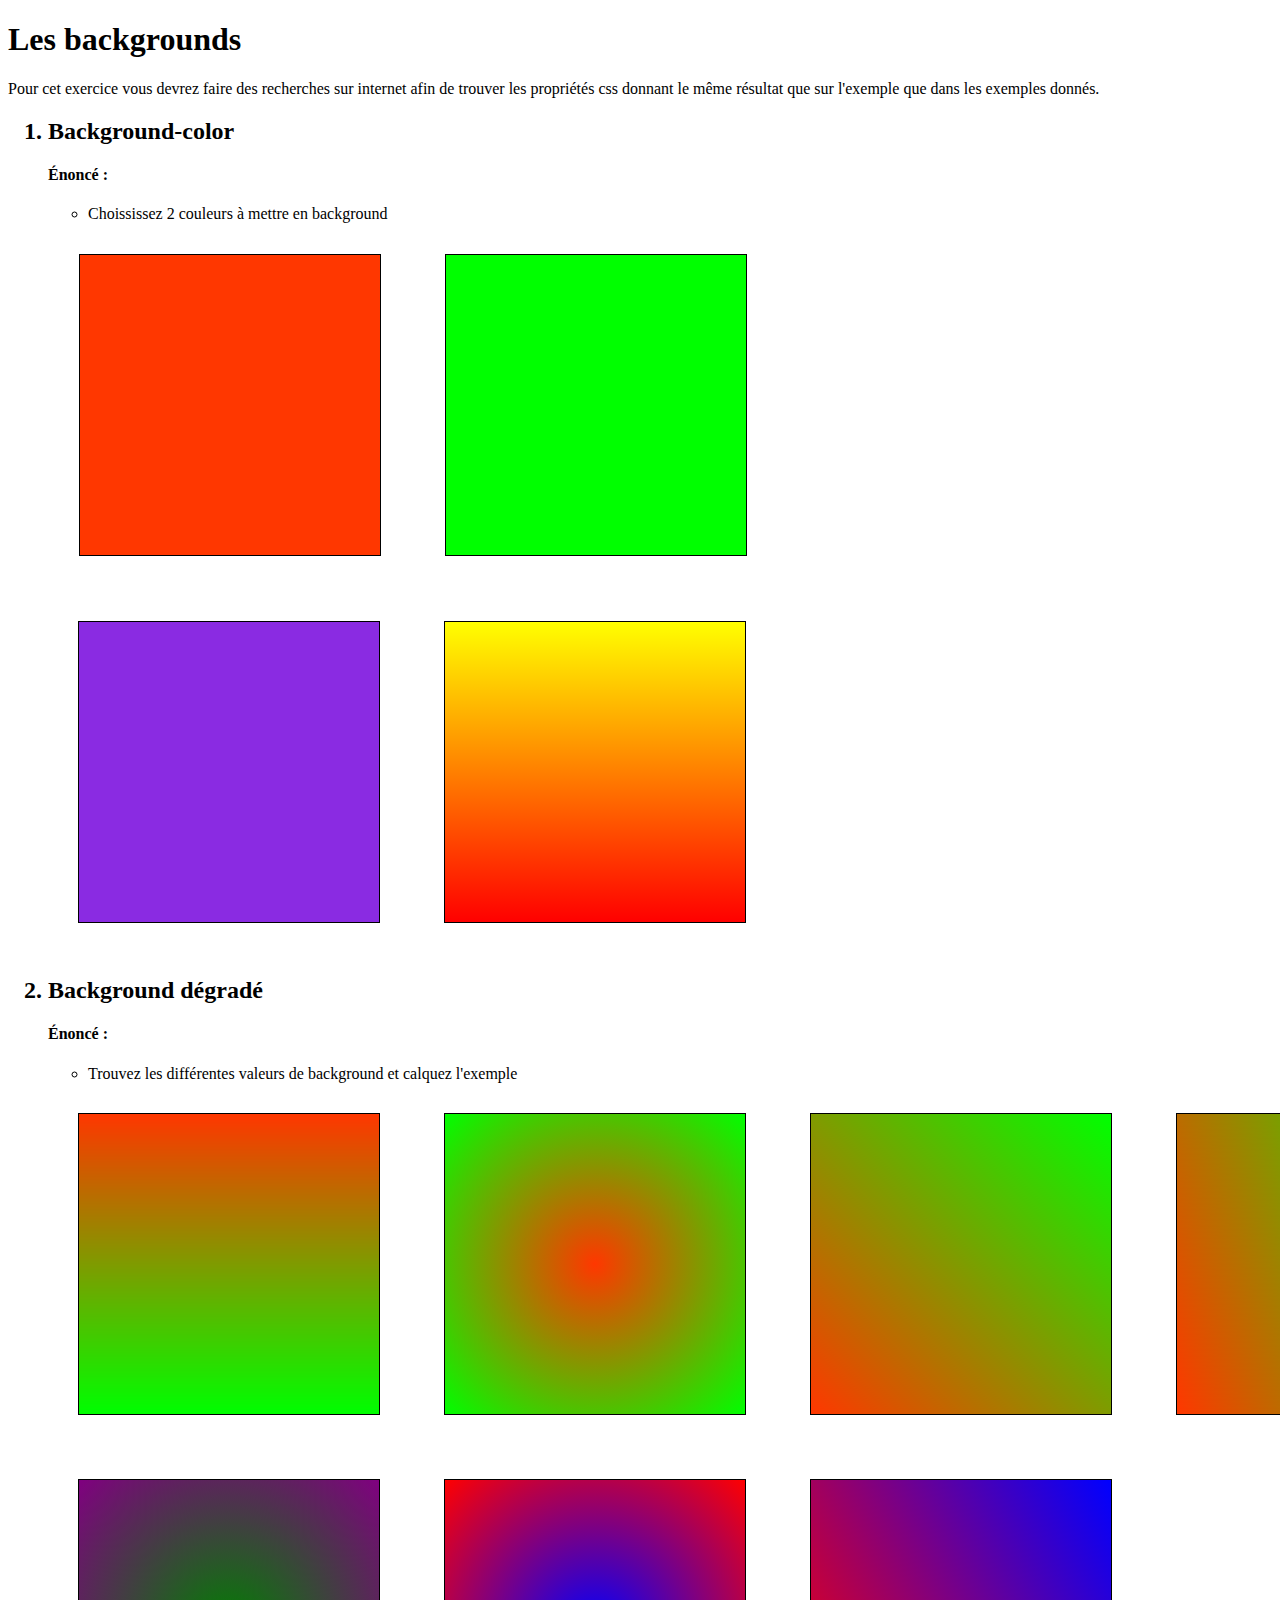
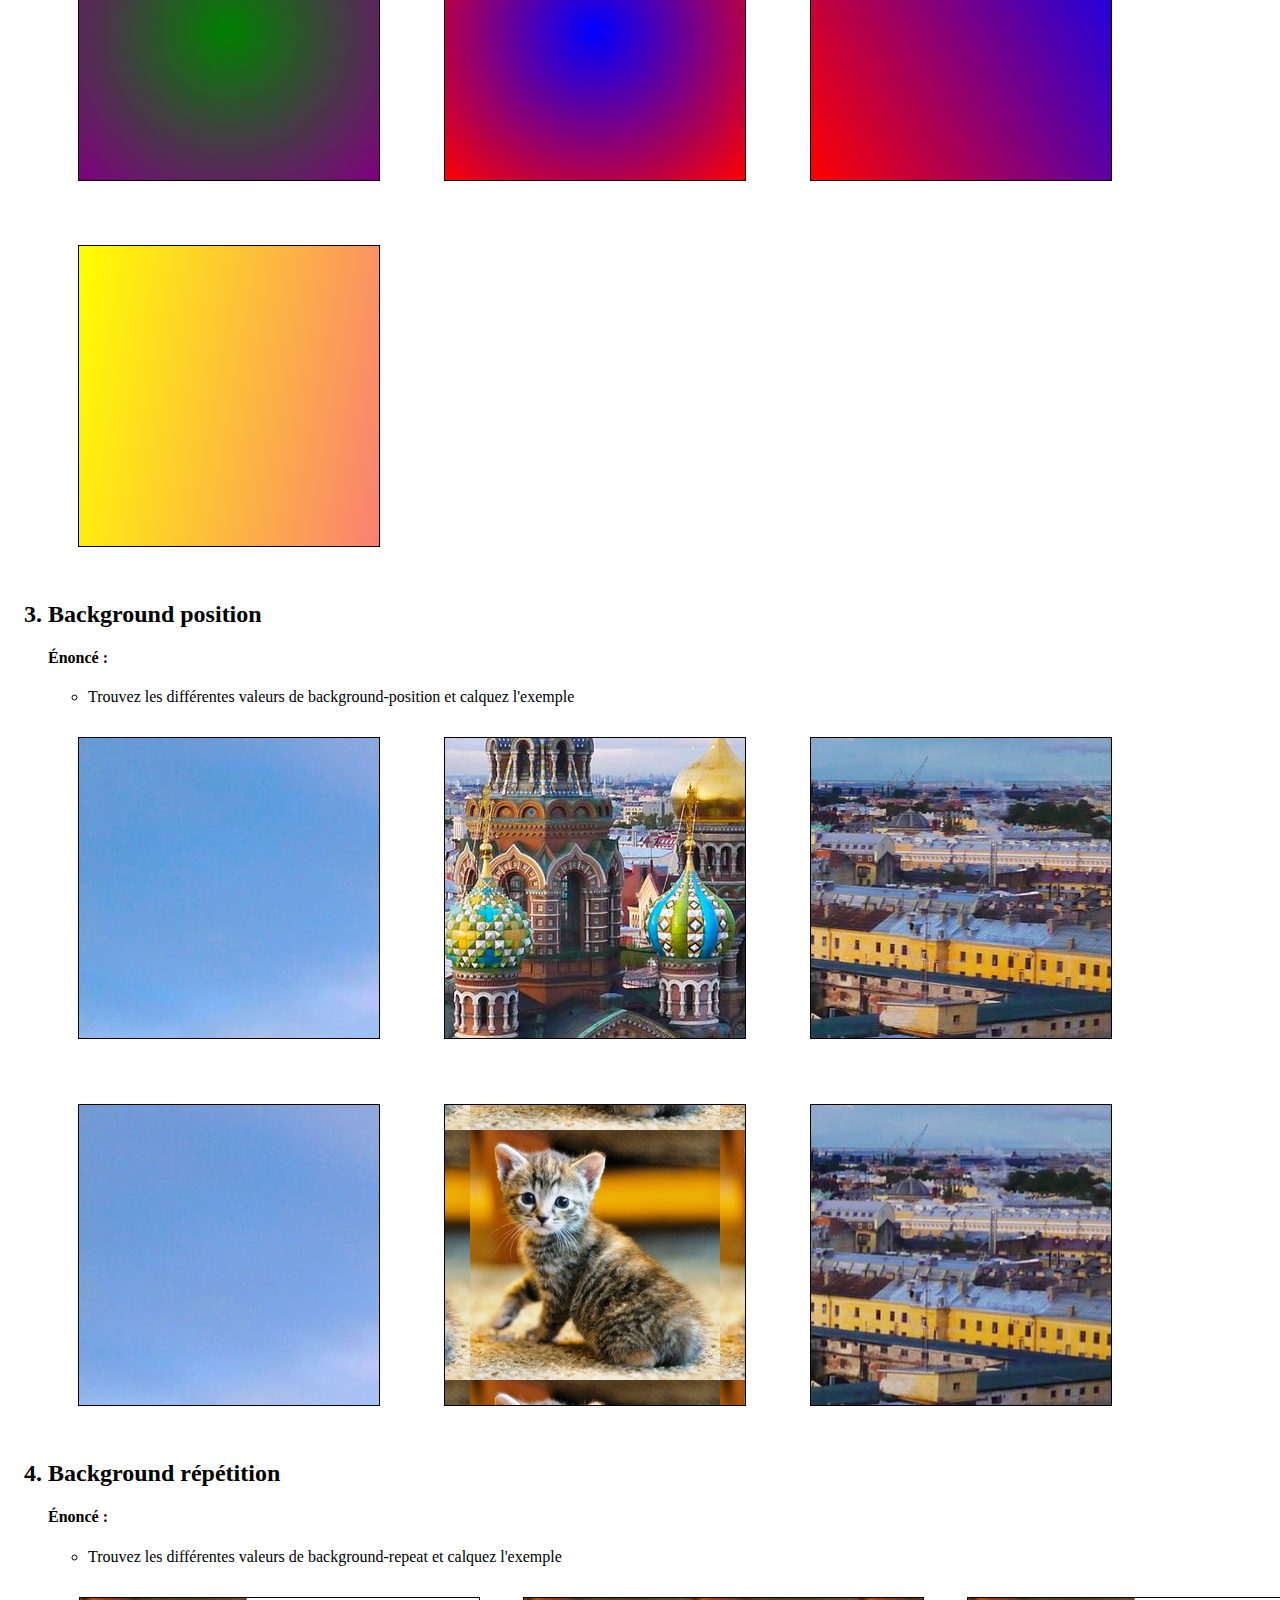
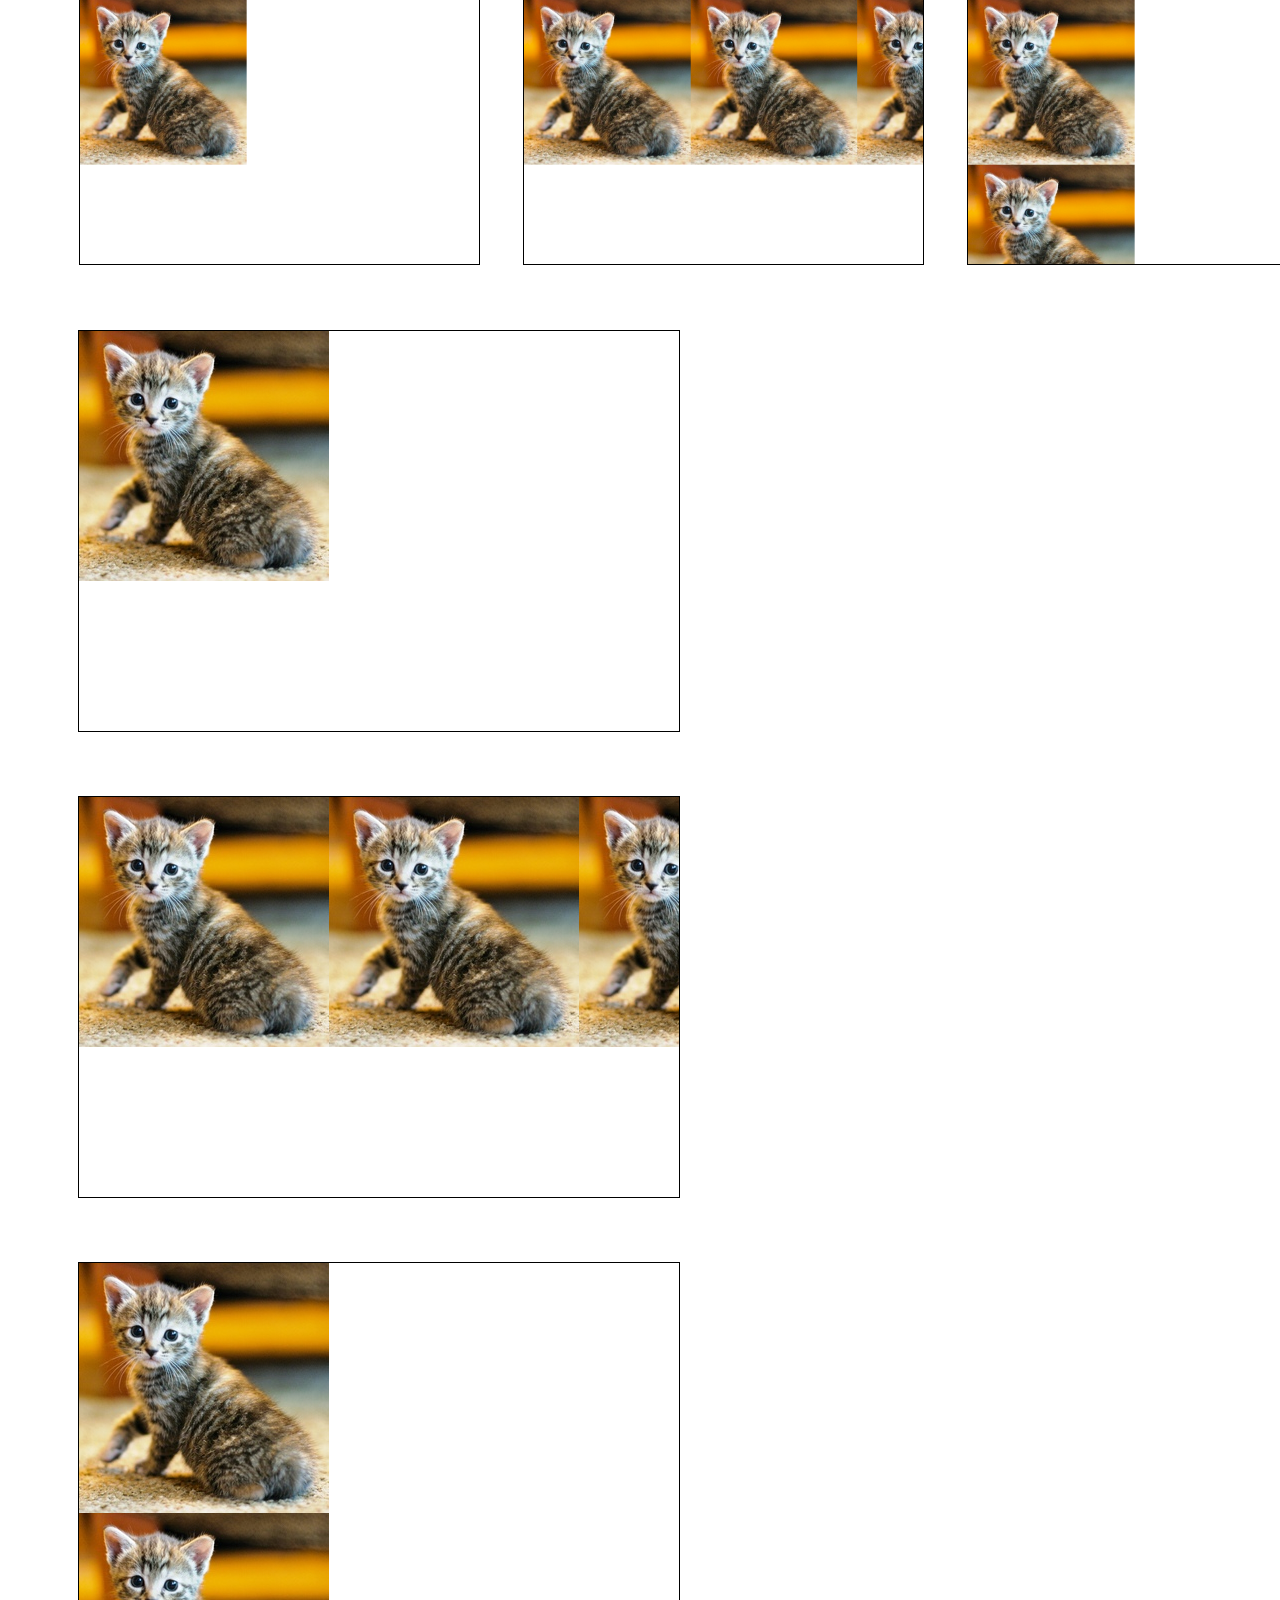
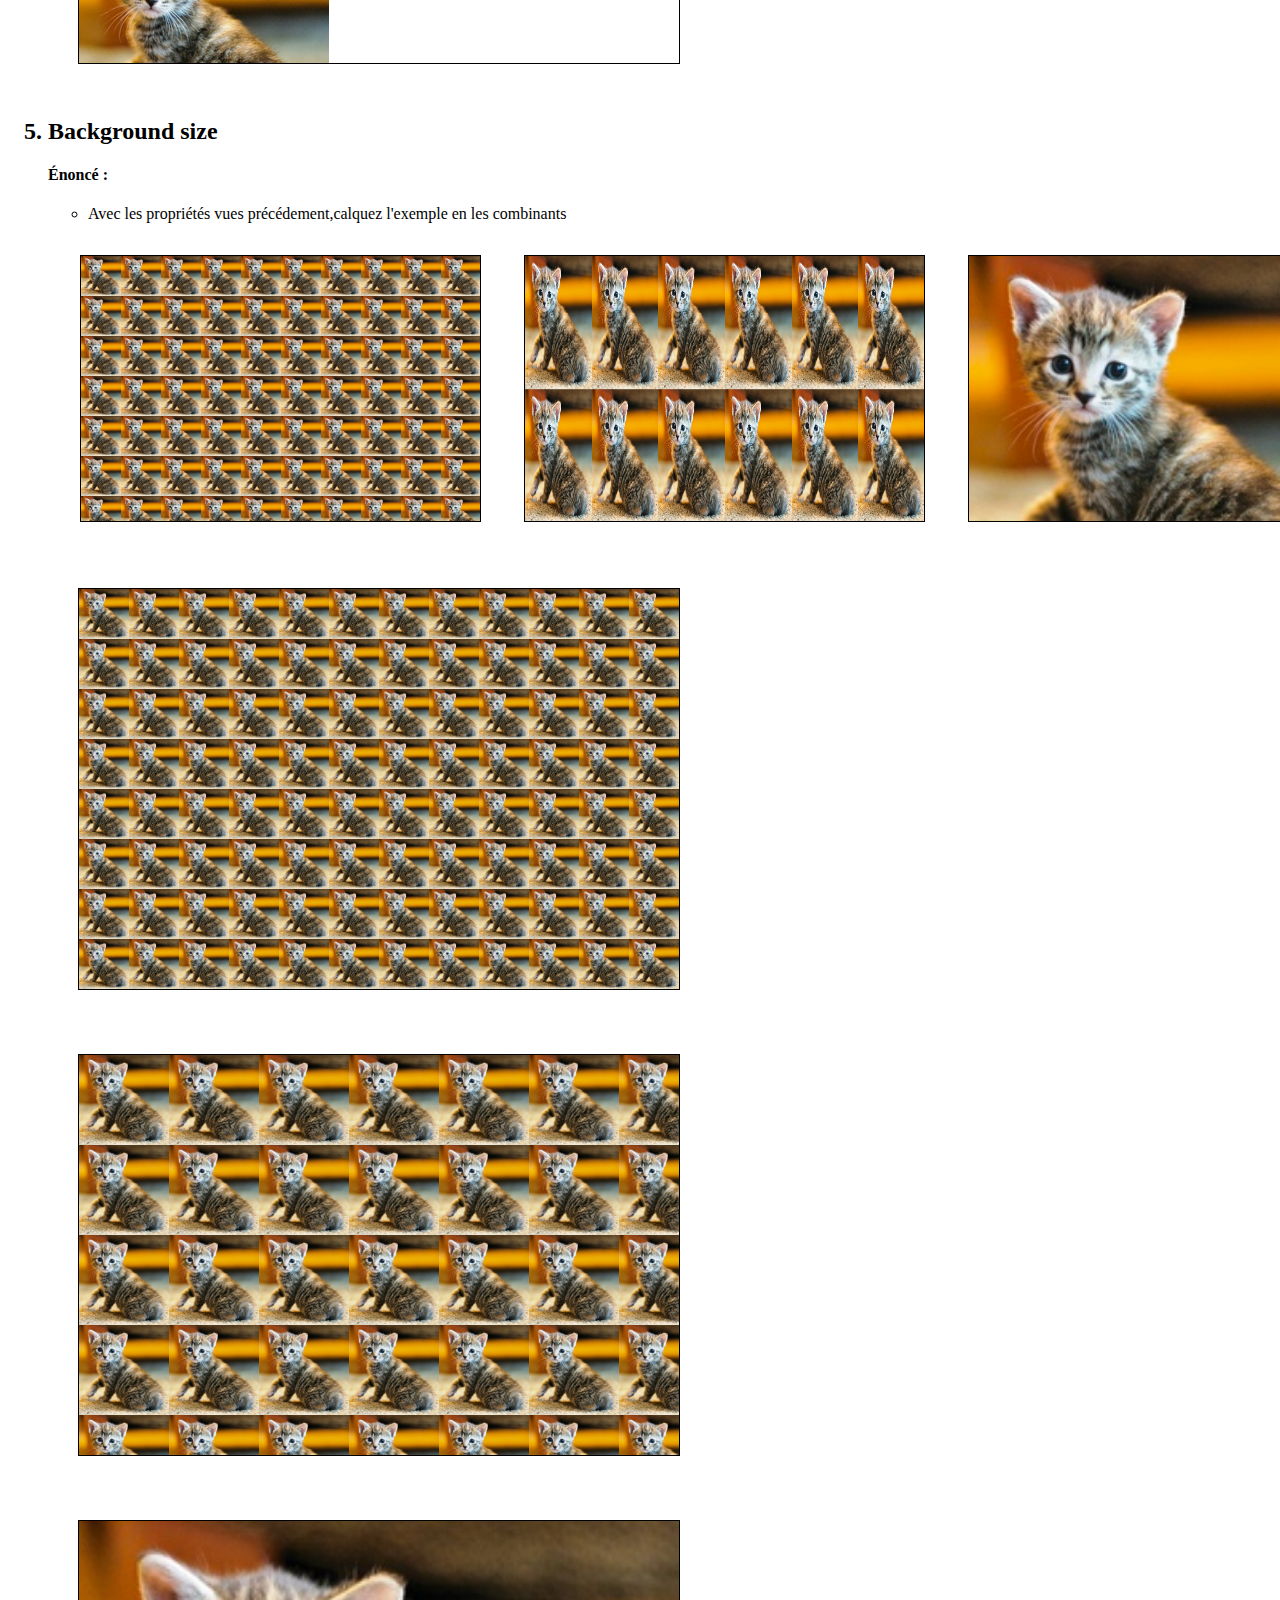
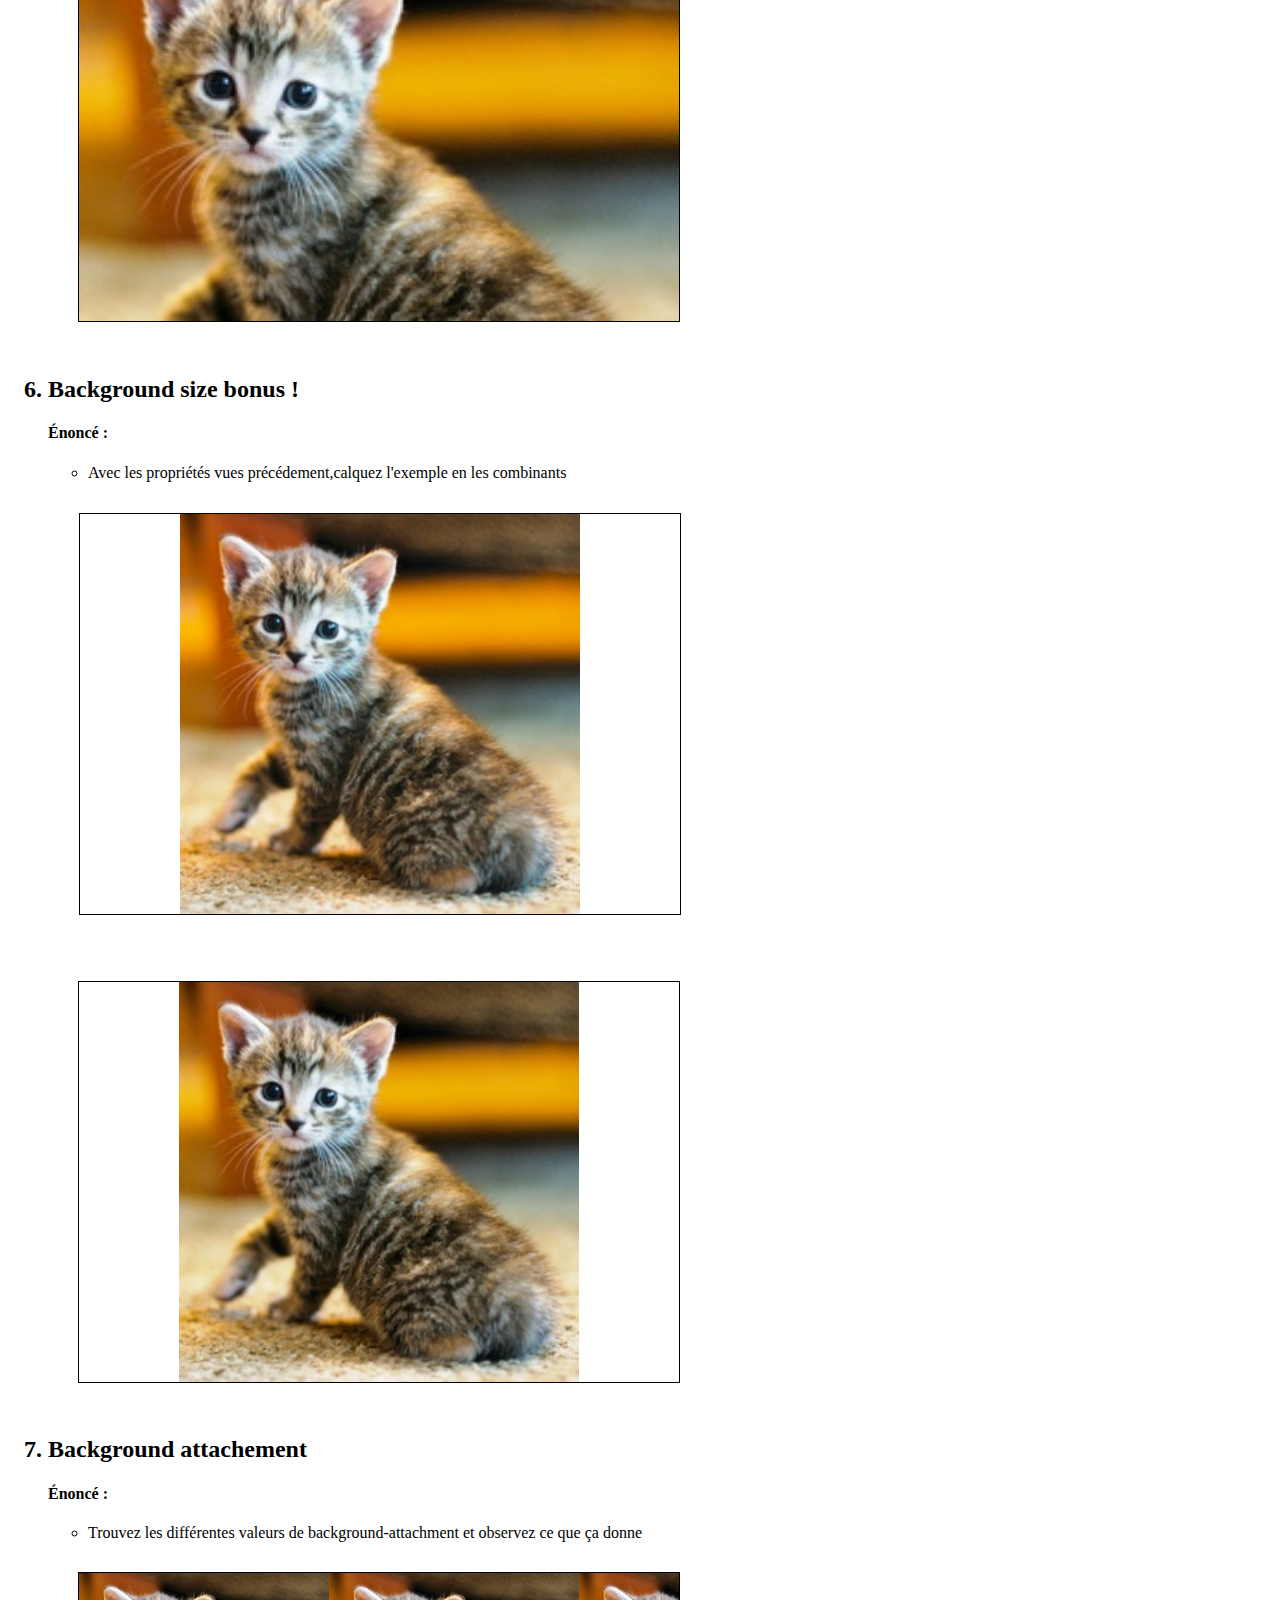
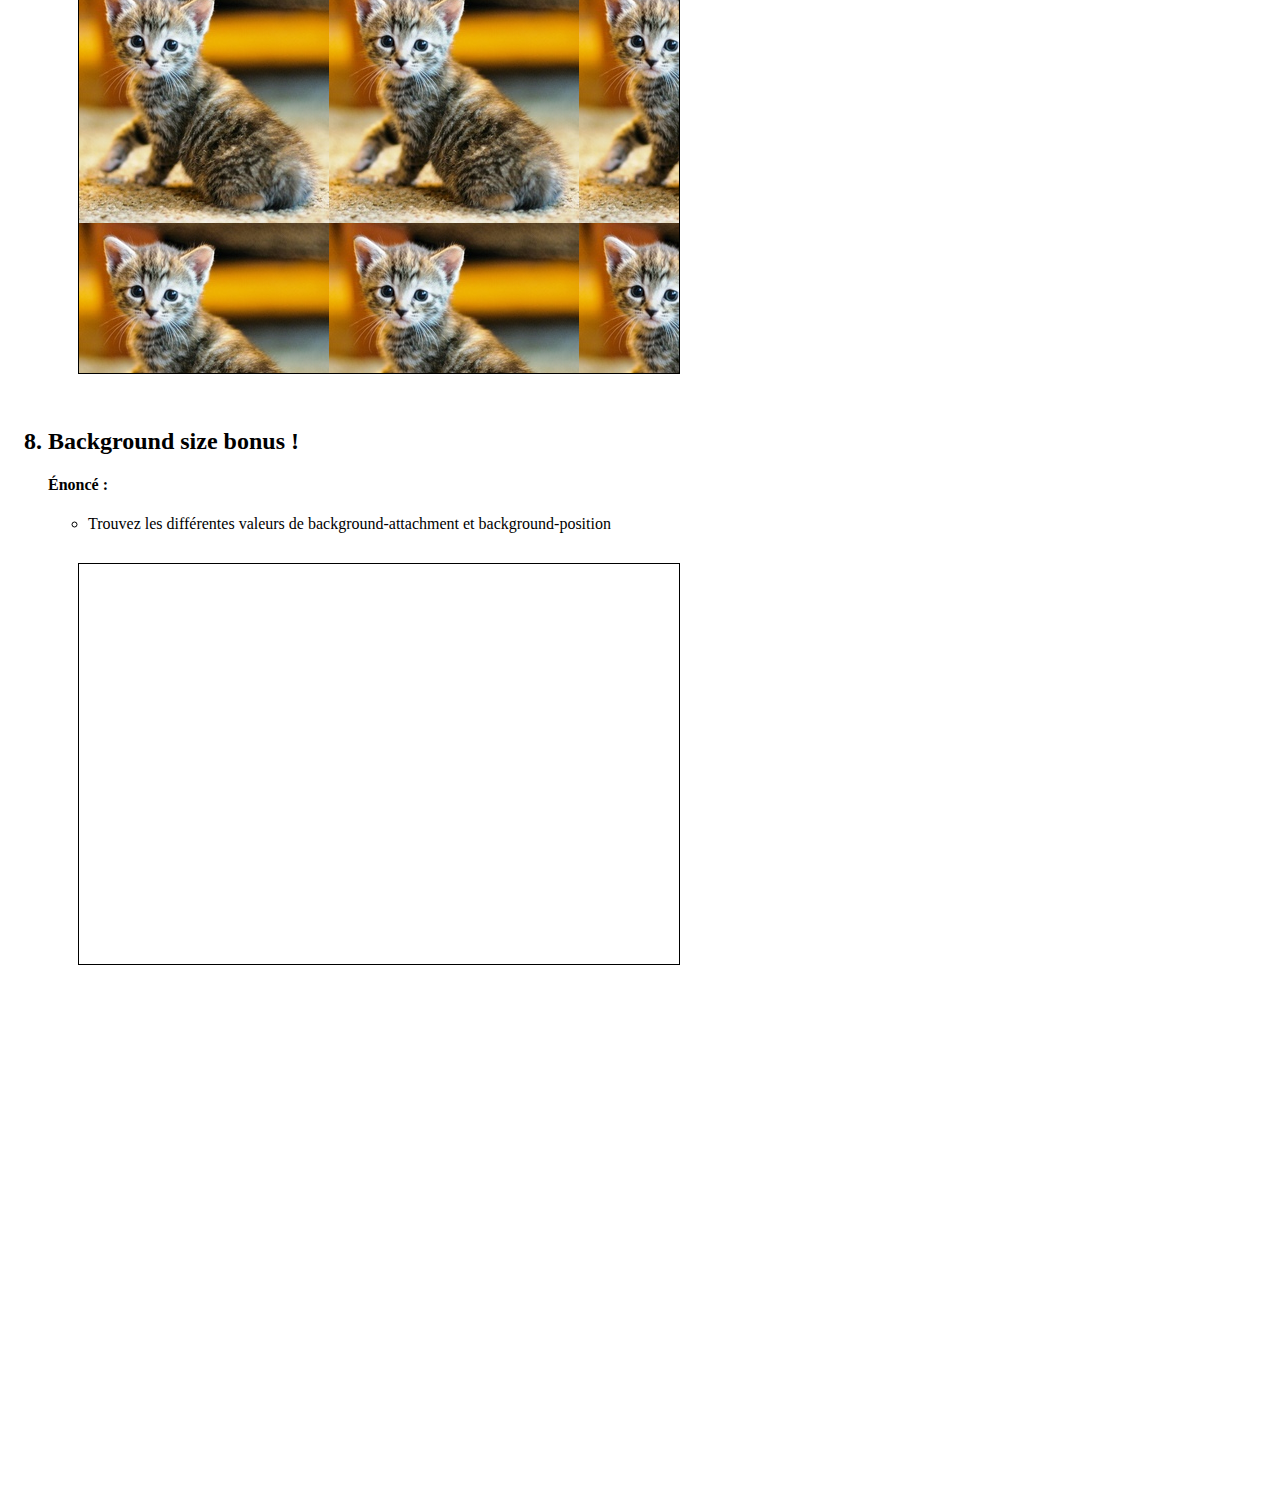
<file: exo_bg/index.html>
<!DOCTYPE html>
<html lang="en">

<head>
  <meta charset="UTF-8">
  <meta name="viewport" content="width=device-width, initial-scale=1.0">
  <meta http-equiv="X-UA-Compatible" content="ie=edge">
  <link rel="stylesheet" href="./css/style.css">
  <title>bg</title>
</head>

<body>

  <header>
    <h1>Les backgrounds</h1>

    <p>
      Pour cet exercice vous devrez faire des recherches sur internet afin de trouver les propriétés css donnant le
      même résultat que sur l'exemple que dans les exemples donnés.
    </p>
  </header>

  <ol>
    <h2>
      <li>Background-color</li>
    </h2>
    <h4>Énoncé :</h4>
    <ul>
      <li>Choississez 2 couleurs à mettre en background</li>
    </ul>
    <img src="./images/exemples/exo_01.png" alt="" class="margin">
    <div>
      <div class="bg-col-1 box1"></div>
      <div class="bg-col-2 box1"></div>
    </div>

    <h2>
      <li>Background dégradé</li>
    </h2>
    <h4>Énoncé :</h4>
    <ul>
      <li>Trouvez les différentes valeurs de background et calquez l'exemple</li>
    </ul>
    <img src="./images/exemples/exo_02.png" alt="" class="margin">
    <div>
      <div class="bg-deg-1 box1"></div>
      <div class="bg-deg-2 box1"></div>
      <div class="bg-deg-3 box1"></div>
      <div class="bg-deg-4 box1"></div>
    </div>

    <h2>
      <li>Background position</li>
    </h2>
    <h4>Énoncé :</h4>
    <ul>
      <li>Trouvez les différentes valeurs de background-position et calquez l'exemple</li>
    </ul>
    <img src="./images/exemples/exo_03.png" alt="" class="margin">
    <div>
      <div class="bg-img-1 box1"></div>
      <div class="bg-img-2 box1"></div>
      <div class="bg-img-3 box1"></div>
    </div>

    <h2>
      <li>Background répétition</li>
    </h2>
    <h4>Énoncé :</h4>
    <ul>
      <li>Trouvez les différentes valeurs de background-repeat et calquez l'exemple</li>
    </ul>
    <img src="./images/exemples/exo_04.png" alt="" class="margin">
    <div>
      <div class="bg-chaton-1 box2"></div>
      <div class="bg-chaton-2 box2"></div>
      <div class="bg-chaton-3 box2"></div>
    </div>

    <h2>
      <li>Background size</li>
    </h2>
    <h4>Énoncé :</h4>
    <ul>
      <li>Avec les propriétés vues précédement,calquez l'exemple en les combinants</li>
    </ul>
    <img src="./images/exemples/exo_05.png" alt="" class="margin">
    <div>
      <div class="bg-size-1 box2"></div>
      <div class="bg-size-2 box2"></div>
      <div class="bg-size-3 box2"></div>
    </div>

    <h2>
      <li>Background size bonus !</li>
    </h2>
    <h4>Énoncé :</h4>
    <ul>
      <li>Avec les propriétés vues précédement,calquez l'exemple en les combinants</li>
    </ul>
    <img src="./images/exemples/exo_06.png" alt="" class="margin">
    <div>
      <div class="bg-size-b box2"></div>
    </div>

    <h2>
      <li>Background attachement</li>
    </h2>
    <h4>Énoncé :</h4>
    <ul>
      <li>Trouvez les différentes valeurs de background-attachment et observez ce que ça donne</li>
    </ul>
    <div>
      <div class="bg-atta box2"></div>
    </div>

    <h2>
      <li>Background size bonus !</li>
    </h2>
    <h4>Énoncé :</h4>
    <ul>
      <li>Trouvez les différentes valeurs de background-attachment et background-position</li>
    </ul>
    <div>
      <div class="bg-atta-b box2"></div>
    </div>
  </ol>

</body>

</html>
</file>
<file: exo_bg/css/style.css>
/* Exercice 1 */
.bg-col-1{
  background-color: blueviolet;
}

.bg-col-2{
  background: linear-gradient(yellow,red
  )
}
/* Fin exercice 1 */


/* Exercice 2 */
.bg-deg-1{
  background: radial-gradient(green, purple)
}

.bg-deg-2{
  background: radial-gradient(blue, red)
}

.bg-deg-3{
  background: linear-gradient(-120deg,blue,red)
}

.bg-deg-4{
  background: linear-gradient(100deg,yellow, salmon)
}
/* Fin exercice 2 */


/* Exercice 3 */
.bg-img-1{
  background-image: url(../images/ville.jpg);
}

.bg-img-2{
  background-image: url(../images/chaton.jpg);
  background-position: center;
}
.bg-img-3{
  background-image: url(../images/ville.jpg);
  background-position: right;
}
/* Fin exercice 3 */


/* Exercice 4 */
.bg-chaton-1{
  background-image: url(../images/chaton.jpg);
  background-repeat: no-repeat;
}

.bg-chaton-2{
  background-image: url(../images/chaton.jpg);
  background-repeat: repeat-x;
}

.bg-chaton-3{
  background-image: url(../images/chaton.jpg);
  background-repeat: repeat-y;
}
/* Fin exercice 4 */


/* Exercice 5 */
.bg-size-1{
  background-image: url(../images/chaton.jpg);
  background-size: 50px;
  
}

.bg-size-2{
  background-image: url(../images/chaton.jpg);
  background-size: 15%;
}

.bg-size-3{
  background-image: url(../images/chaton.jpg);
  background-size: cover;
}
/* Fin exercice 5 */


/* Bonus size */
.bg-size-b{
  background-image: url(../images/chaton.jpg);
  background-position: center;
  background-size: contain;
  background-repeat: no-repeat;
}
/* Fin bonus size */


/* Exercice 5 */
.bg-atta{background-image: url(../images/chaton.jpg);
  background-attachment:  '   ' 'fixed;
  background-size: cover
  background-position: center;
}
/* Fin exercice 5 */


/* Bonus attachement */
.bg-atta-b{
  background-image: url(../images/chaton.jpg);
  background-size: 100%,200%;
  background-position: center;
  background-attachment: fixed;
}
/* Fin bonus attachement */






/* Ne pas toucher ! */
body{
  margin-bottom: 500px;
}

.margin{
  margin: 30px;
}

div > .box1{
  height: 300px;
  width: 300px;
  border: 1px solid black;
  display: inline-block;
  margin: 30px;
}

div > .box2{
  height: 400px;
  width: 600px;
  border: 1px solid black;
  display: inline-block;
  margin: 30px;
}
</file>
